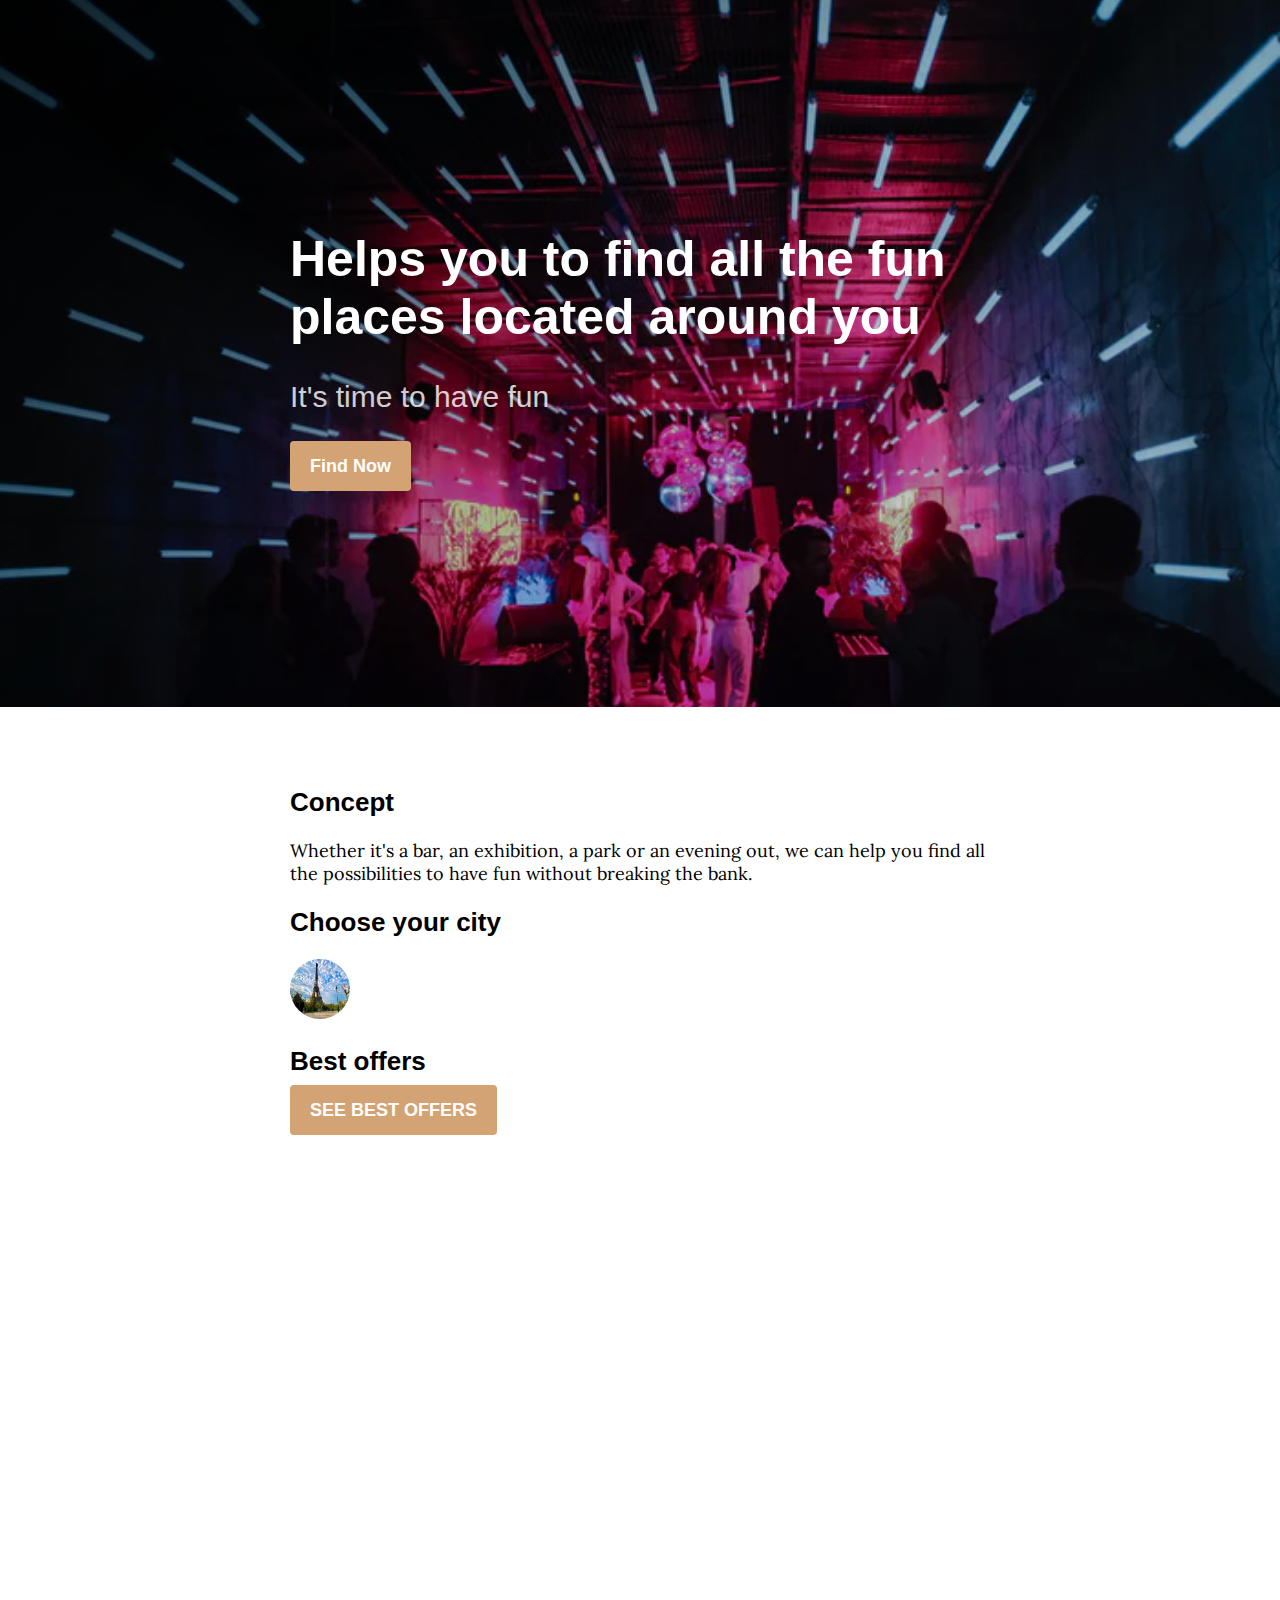
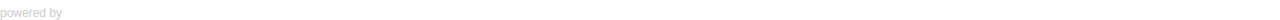
<file: website 2/index.html>
<!DOCTYPE html>
<html>
   <head>
      <meta charset="utf-8">
      <meta name="viewport" content="width=device-width, initial-scale=1">
      <title>The Place 2 Be</title>
      <link rel="stylesheet" type="text/css" href="css/style.css">
   </head>
   <body>

      <div class="banner">
         <div class="container">
            <h1>Helps you to find all the fun places located around you</h1>
            <h2>It's time to have fun</h2>
            <a href="#find-section" class="btn-blue">Find Now</a>
         </div>
      </div>
      <div class="container">
         <h2>  Concept</h2>
         <p>
            Whether it's a bar, an exhibition, a park or an evening out, we can help you find all the possibilities to have fun without breaking the bank.
         </p>
         <h2> Choose your city</h2>
            <img class="avatar" src="images/paris.jpg" alt="Paris">

         <h2> Best offers </h2>
         <a href="www.google.com" class="btn-blue">SEE BEST OFFERS</a>
      </div>

      <div class="find-now">
         <div>
            <div data-tf-widget="HdV5wlzx" data-tf-iframe-props="title=Typeform" data-tf-medium="snippet" style="width:100%;height:400px;"></div><script src="//embed.typeform.com/next/embed.js"></script>
            <div style="font-family: sans-serif;font-size: 12px; color: #999; opacity: 0.5; padding-top:  5px;"> powered by <a href="https://"https://yr46xmthb39.typeform.com/to/HdV5wlzx"></a></div>
         </div>
      </div>
   </body>
</html>
</file>
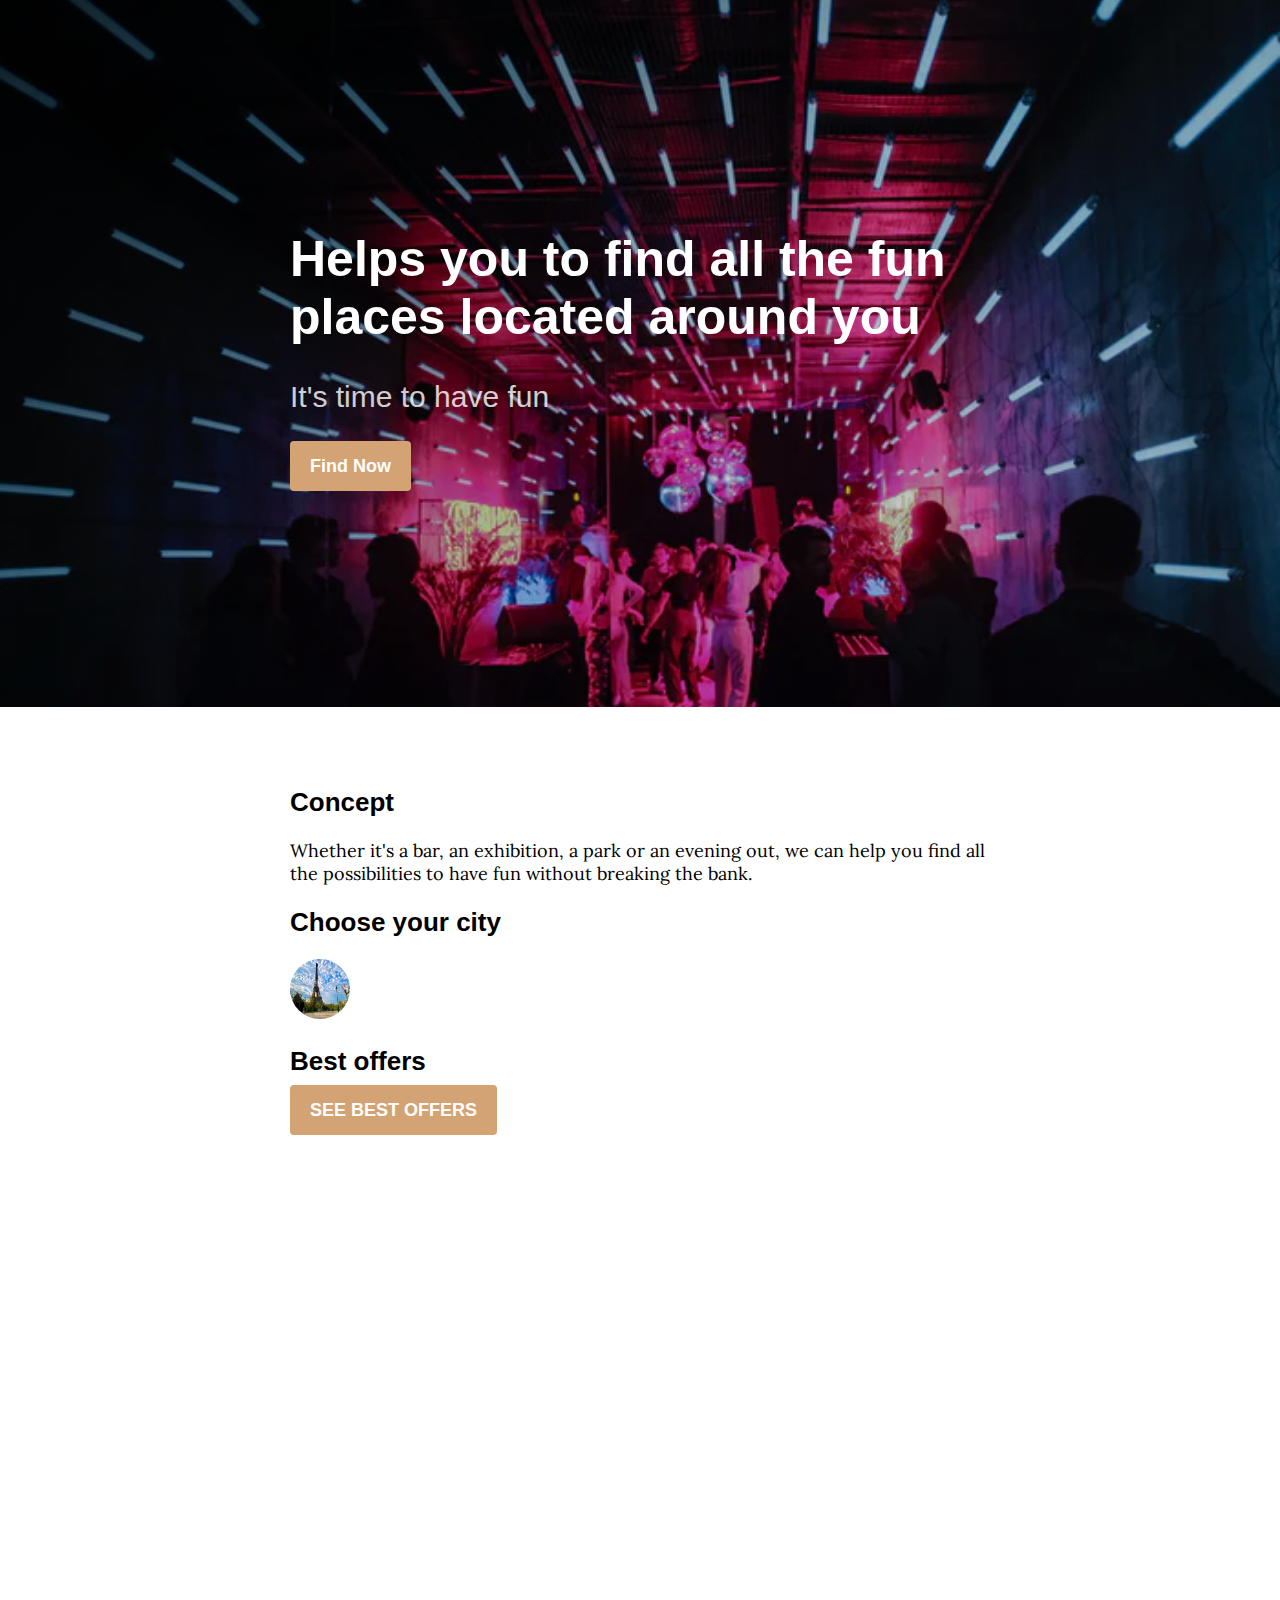
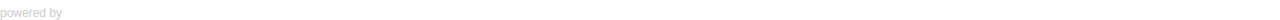
<file: website/index.html>
<!DOCTYPE html>
<html>
   <head>
      <meta charset="utf-8">
      <meta name="viewport" content="width=device-width, initial-scale=1">
      <title>The Place 2 Be</title>
      <link rel="stylesheet" type="text/css" href="css/style.css">
   </head>
   <body>

      <div class="banner">
         <div class="container">
            <h1>Helps you to find all the fun places located around you</h1>
            <h2>It's time to have fun</h2>
            <a href="#find-section" class="btn-blue">Find Now</a>
         </div>
      </div>
      <div class="container">
         <h2>  Concept</h2>
         <p>
            Whether it's a bar, an exhibition, a park or an evening out, we can help you find all the possibilities to have fun without breaking the bank.
         </p>
         <h2> Choose your city</h2>
            <img class="avatar" src="images/paris.jpg" alt="Paris">

         <h2> Best offers </h2>
         <a href="www.google.com" class="btn-blue">SEE BEST OFFERS</a>
      </div>

      <div class="find-now">
         <div>
            <div data-tf-widget="HdV5wlzx" data-tf-iframe-props="title=Typeform" data-tf-medium="snippet" style="width:100%;height:400px;"></div><script src="//embed.typeform.com/next/embed.js"></script>
            <div style="font-family: sans-serif;font-size: 12px; color: #999; opacity: 0.5; padding-top:  5px;"> powered by <a href="https://"https://yr46xmthb39.typeform.com/to/HdV5wlzx"></a></div>         </div>
         </div>
      </div>
   </body>
</html>
</file>
<file: website 2/css/style.css>
@import url("https://fonts.googleapis.com/css2?family=Archivo+Black&family=Lora&display=swap");

@import url("components/container.css");
@import url("components/avatar.css");
@import url("components/button.css");
@import url("components/banner.css");
@import url("components/card.css");

body {
	font-family: 'Lora', serif;
	font-size: 18px;
	margin: 0px;
}
h1, h2, h3 {
	font-family: 'Archivo+Black', sans-serif;
	font-weight: bold;
	font-size: 26px;
}
a {
	text-decoration: none;
}
</file>
<file: website/css/style.css>
@import url("https://fonts.googleapis.com/css2?family=Archivo+Black&family=Lora&display=swap");

@import url("components/container.css");
@import url("components/avatar.css");
@import url("components/button.css");
@import url("components/banner.css");
@import url("components/card.css");

body {
	font-family: 'Lora', serif;
	font-size: 18px;
	margin: 0px;
}
h1, h2, h3 {
	font-family: 'Archivo+Black', sans-serif;
	font-weight: bold;
	font-size: 26px;
}
a {
	text-decoration: none;
}
</file>
